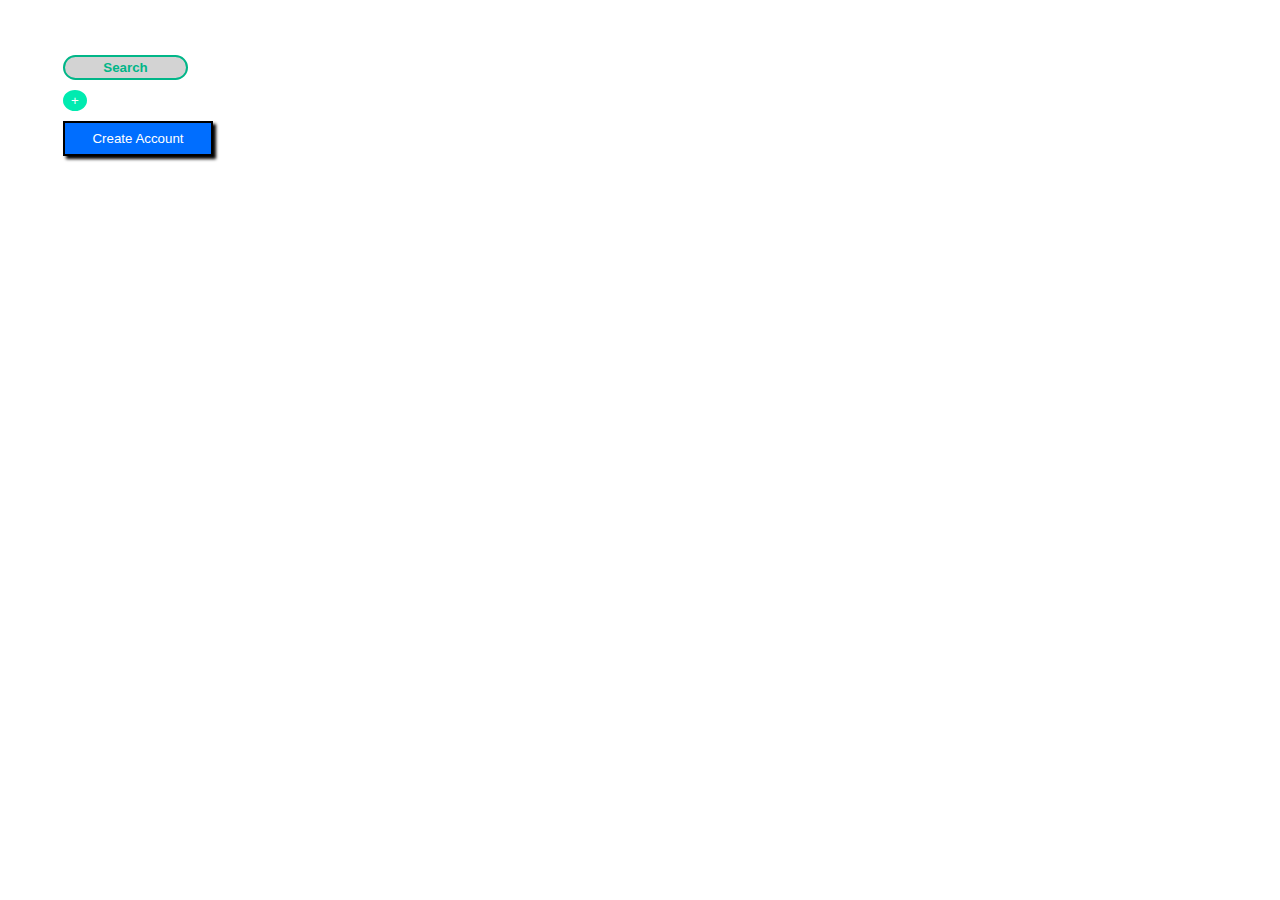
<file: W1\D2\02_Intro_To_CSS/ButtonUp/index.html>
<!DOCTYPE html>
<html lang="en">
<head>
    <meta charset="UTF-8">
    <meta http-equiv="X-UA-Compatible" content="IE=edge">
    <meta name="viewport" content="width=device-width, initial-scale=1.0">
    <title>Button Styling</title>
    <link rel="stylesheet" href="style.css">
</head>
<body>
    <div class="buttons">
        <div>
            <button id="search">Search</button>
        </div>
        <div>
            <button id="plus">+</button>
        </div>
        <div>
            <button id="createAccount">Create Account</button>
        </div>
    </div>
</body>
</html>
</file>
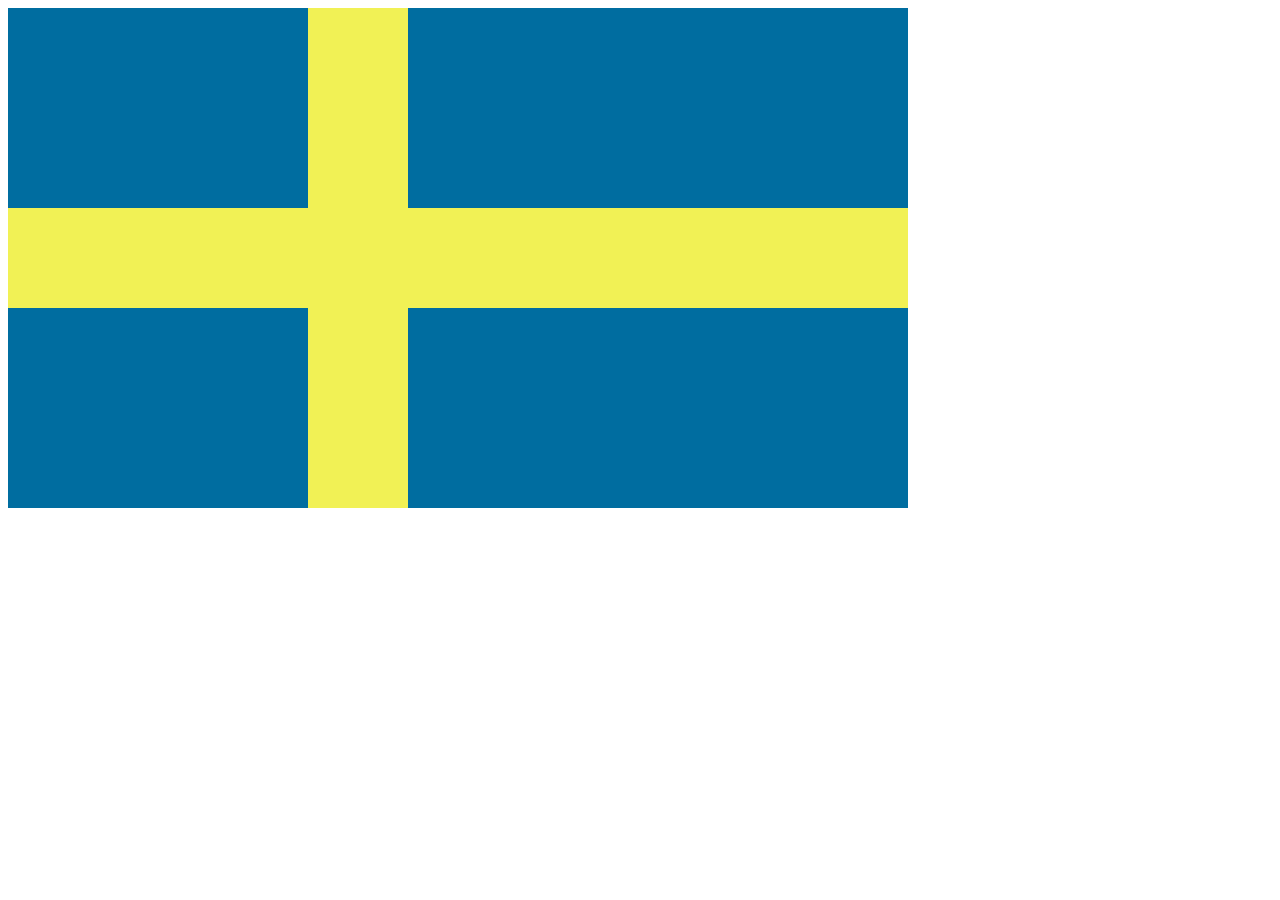
<file: W1\D2\02_Intro_To_CSS/Flags/index.html>
<!DOCTYPE html>
<html lang="en">
<head>
    <meta charset="UTF-8">
    <meta http-equiv="X-UA-Compatible" content="IE=edge">
    <meta name="viewport" content="width=device-width, initial-scale=1.0">
    <title>Flags</title>
    <link rel="stylesheet" href="style.css">
</head>
<body>
    <div class="area">
        <div class="pannel1"></div>
        <div class="pannel2"></div>
        <div class="pannel3"></div>
    </div>
</body>
</html>
</file>
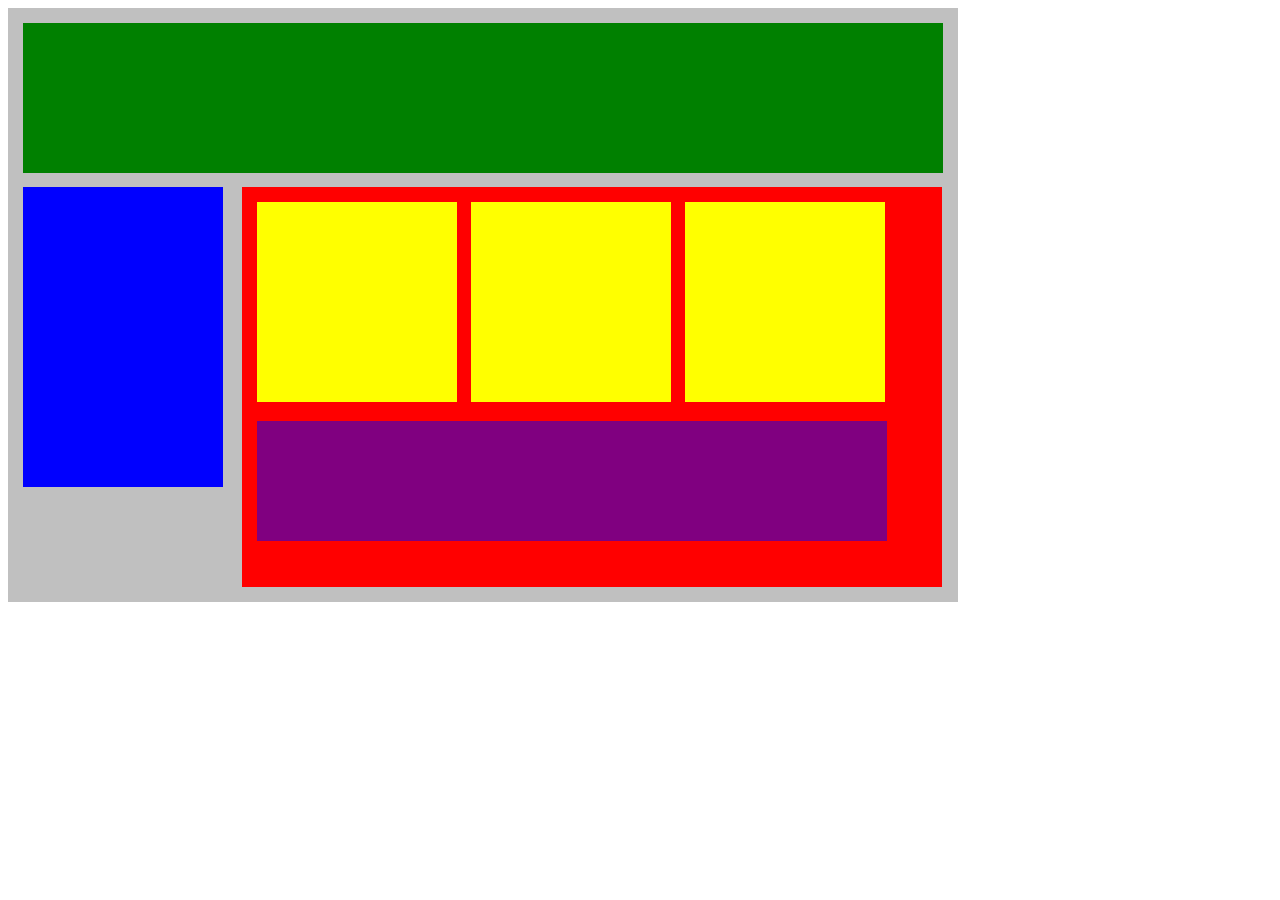
<file: W1\D2\02_Intro_To_CSS/PlottingOurBlocks/index.html>
<!DOCTYPE html>
<html lang="en">
<head>
    <title>Position Practice</title>
    <link rel="stylesheet" type="text/css" href="style.css">
</head>
<body>
    <div class="container">
        <div class="top-nav"></div>
        <div class="side-nav"></div>
        <div class="main">
            <div class="sub-content"></div>
            <div class="sub-content"></div>
            <div class="sub-content"></div>
            <div id="advertisement"></div>
        </div>
    </div>
</body>
</html>
</file>
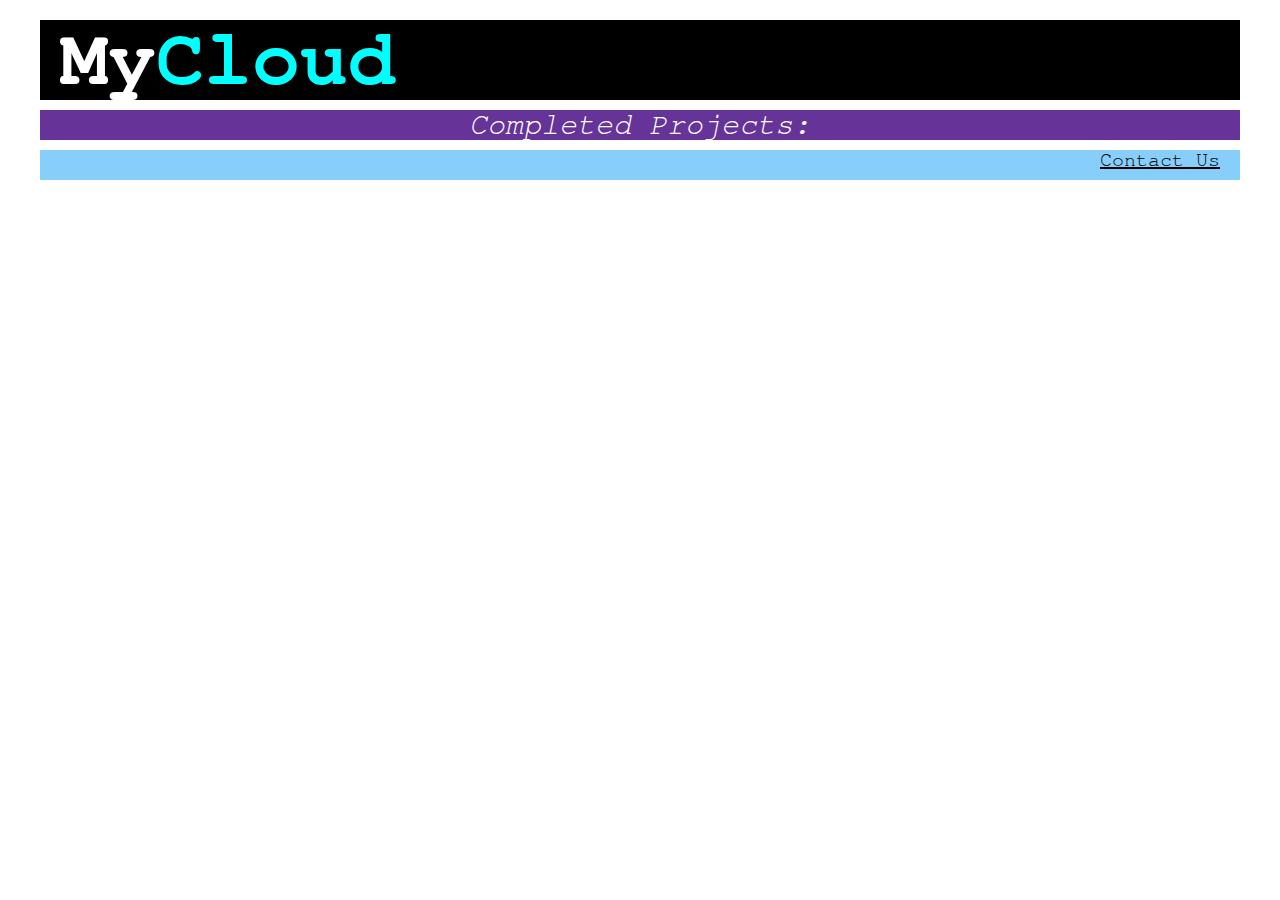
<file: W1\D2\02_Intro_To_CSS/Styling/index.html>
<!DOCTYPE html>
<html lang="en">
<head>
    <meta charset="UTF-8">
    <meta http-equiv="X-UA-Compatible" content="IE=edge">
    <meta name="viewport" content="width=device-width, initial-scale=1.0">
    <title>Styling</title>
    <link rel="stylesheet" href="style.css">
</head>
<body>
    <h1> <span class="My">My</span>Cloud</h1>
    <h2>Completed Projects:</h2>
    <h3>Contact Us</h3>
</body>
</html>
</file>
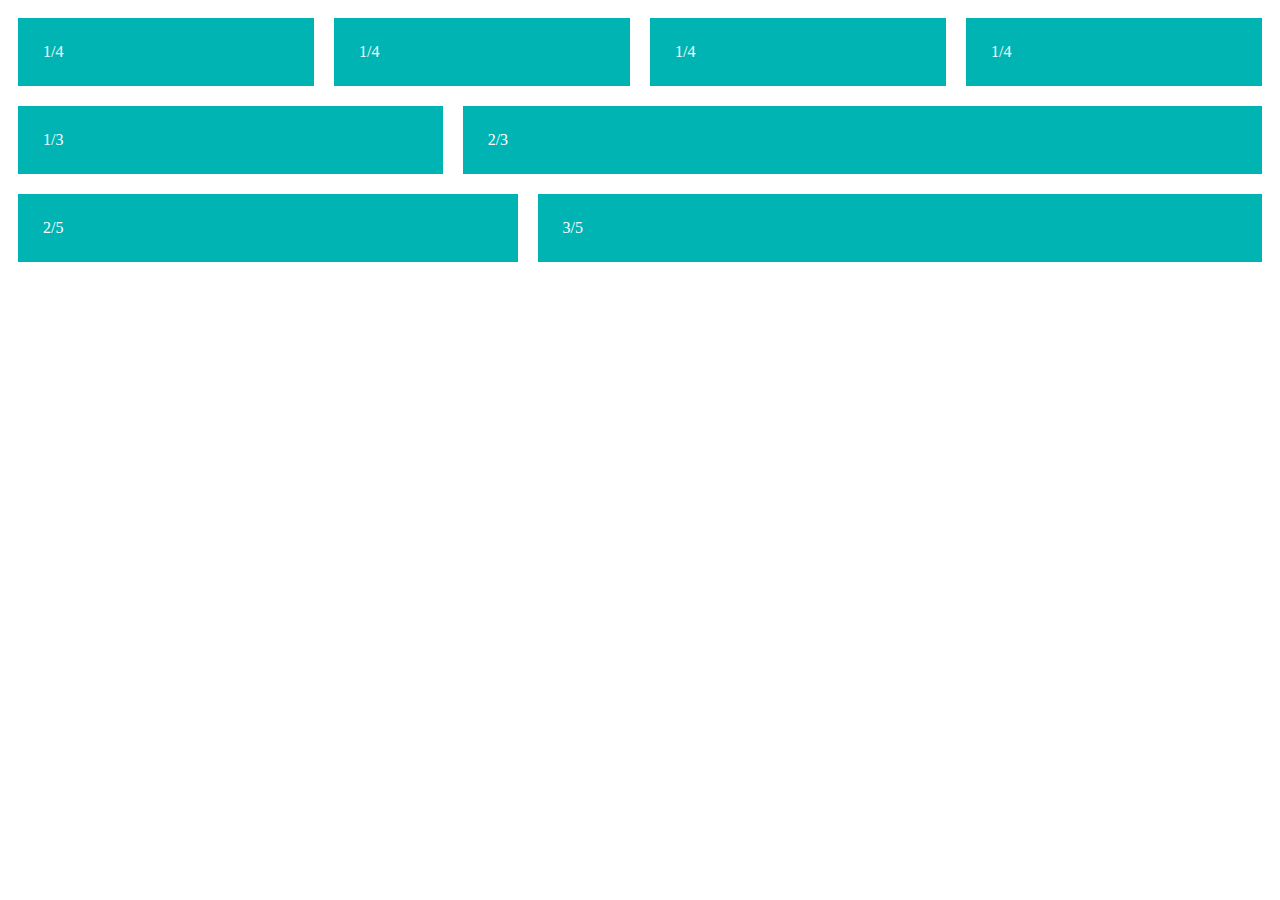
<file: W1\D3\03_Flexbox/FLEX-ibleColumns/index.html>
<!DOCTYPE html>
<html lang="en">
<head>
    <meta charset="UTF-8">
    <meta http-equiv="X-UA-Compatible" content="IE=edge">
    <meta name="viewport" content="width=device-width, initial-scale=1.0">
    <title>FLEX-ible Columns Part I</title>
    <link rel="stylesheet" href="style.css">
</head>
<body>
    <div class="row">
        <div class="col">1/4</div>
        <div class="col">1/4</div>
        <div class="col">1/4</div>
        <div class="col">1/4</div>
    </div>    
    <div class="row">
        <div class="col">1/3</div> 
        <div class="col-2">2/3</div>
    </div>
    <div class="row">
        <div class="col-2">2/5</div>
        <div class="col-3">3/5</div>
    </div>    
</body>
</html>
</file>
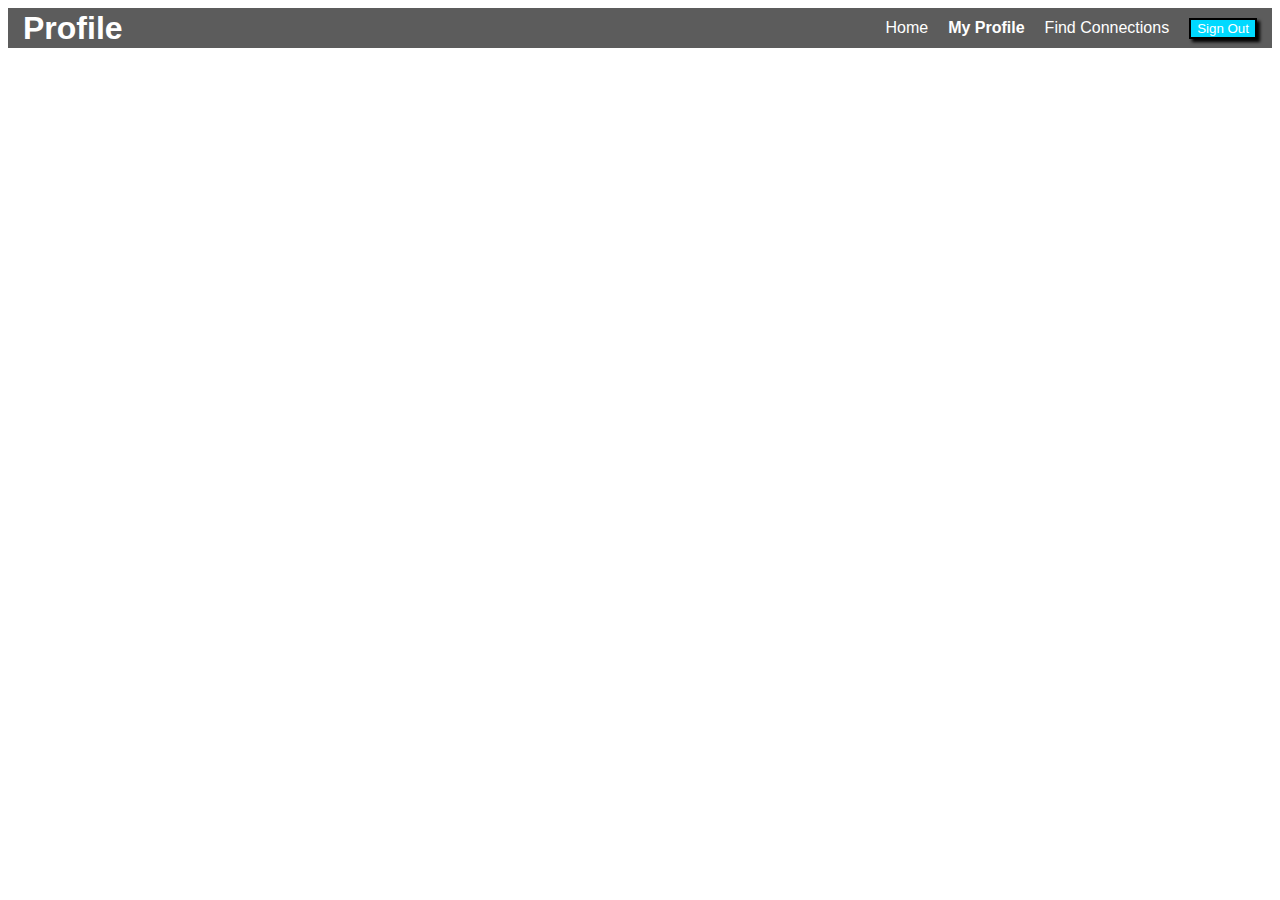
<file: W1\D3\03_Flexbox/FlexNavbar/index.html>
<!DOCTYPE html>
<html lang="en">
<head>
    <meta charset="UTF-8">
    <meta http-equiv="X-UA-Compatible" content="IE=edge">
    <meta name="viewport" content="width=device-width, initial-scale=1.0">
    <title>Navbar</title>
    <link rel="stylesheet" href="style.css">
</head>
<body>
    <div class="nav">
        <h1 class="nav-title">Profile</h1>
        <ul class="nav-links">
            <li><a href="#">Home</a></li>
            <li><a href="#" class="active">My Profile</a></li>
            <li><a href="#">Find Connections</a></li>
            <li><button class="btn">Sign Out</button></li>
        </ul>
    </div>    
</body>
</html>
</file>
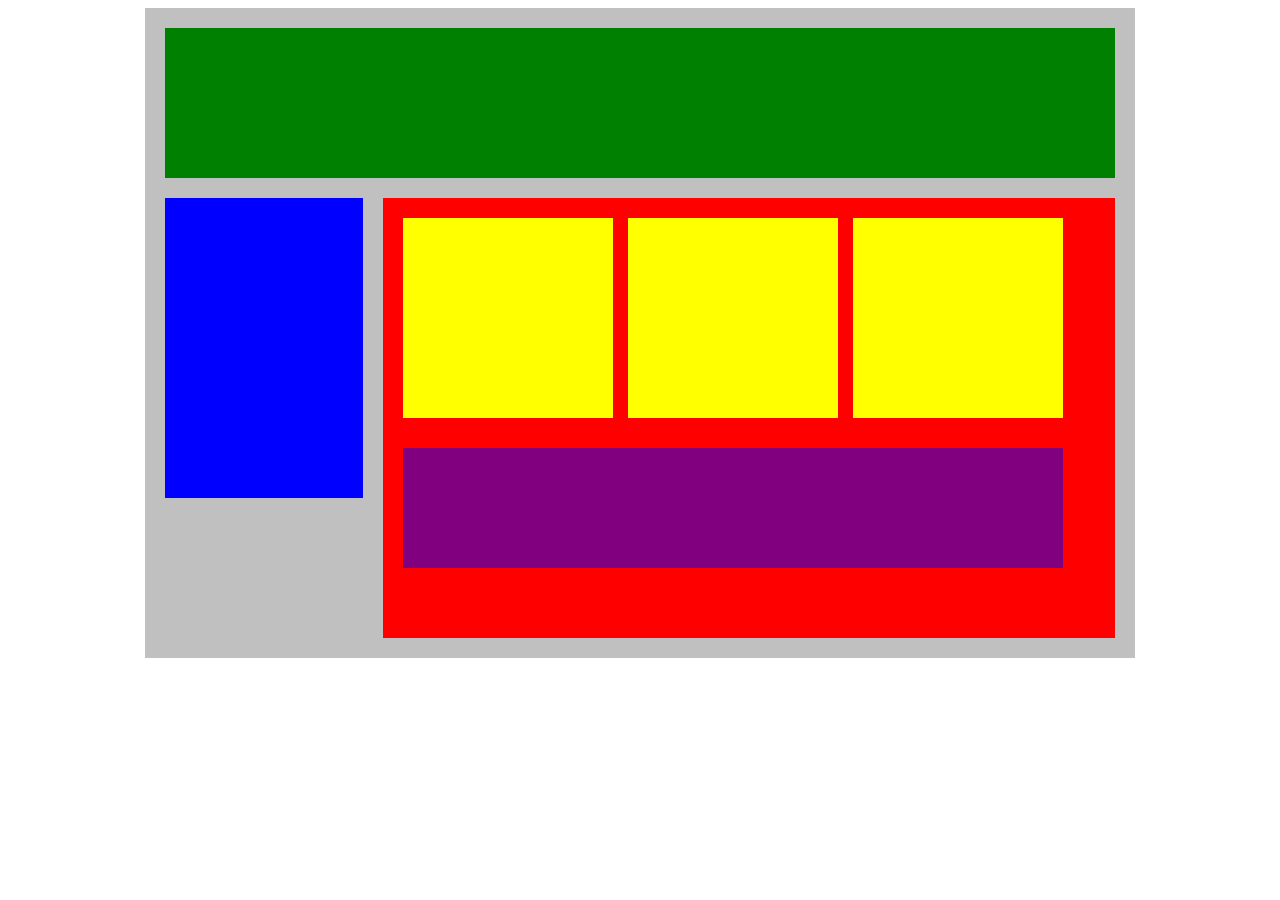
<file: W1\D3\03_Flexbox/FlexOurBlocks/index.html>
<!DOCTYPE html>
<html lang="en">
<head>
    <title>Position Practice</title>
    <link rel="stylesheet" type="text/css" href="style.css">
</head>
<body>
    <div class="container">
        <div class="top-nav"></div>
        <div class="row">
            <div class="side-nav"></div>
            <div class="main">
                <div class="row">
                    <div class="sub-content"></div>
                    <div class="sub-content"></div>
                    <div class="sub-content"></div>
                </div>
                <div id="advertisement"></div>
            </div>
        </div>
    </div>
</body>
</html>
</file>
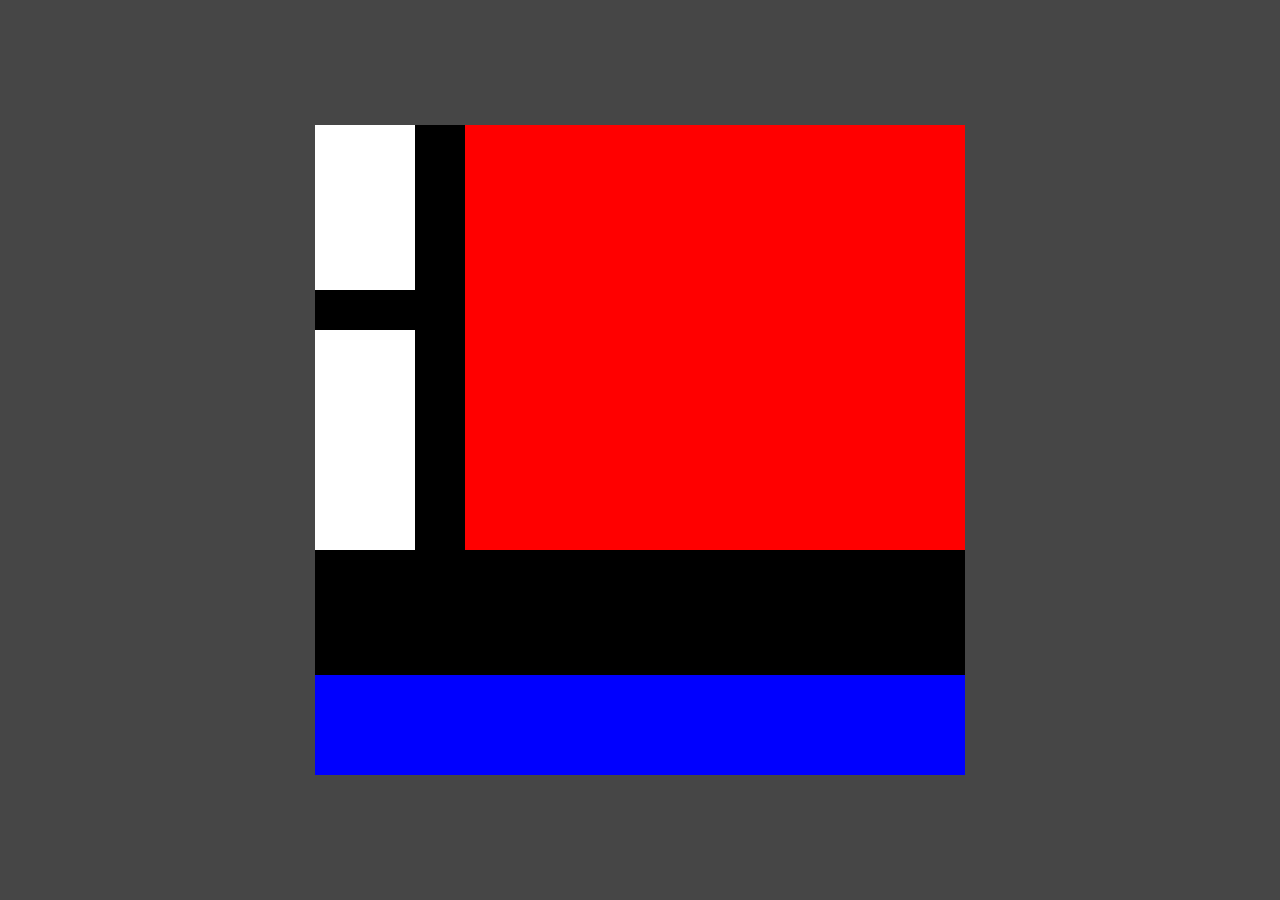
<file: W1\D3\03_Flexbox/ModernArt/index.html>
<!DOCTYPE html>
<html lang="en">
<head>
    <meta charset="UTF-8">
    <meta http-equiv="X-UA-Compatible" content="IE=edge">
    <meta name="viewport" content="width=device-width, initial-scale=1.0">
    <title>Modern Art</title>
    <link rel="stylesheet" href="style.css">
</head>
<body>
    <div id="canvas">
        <div class="thick left">
            <div class="white-vertical top"></div>
            <div class="white-vertical bottom"></div>
        </div>
        <div class="thick right"></div>
        <div class="blue"></div>
    </div>
</body>
</html>
</file>
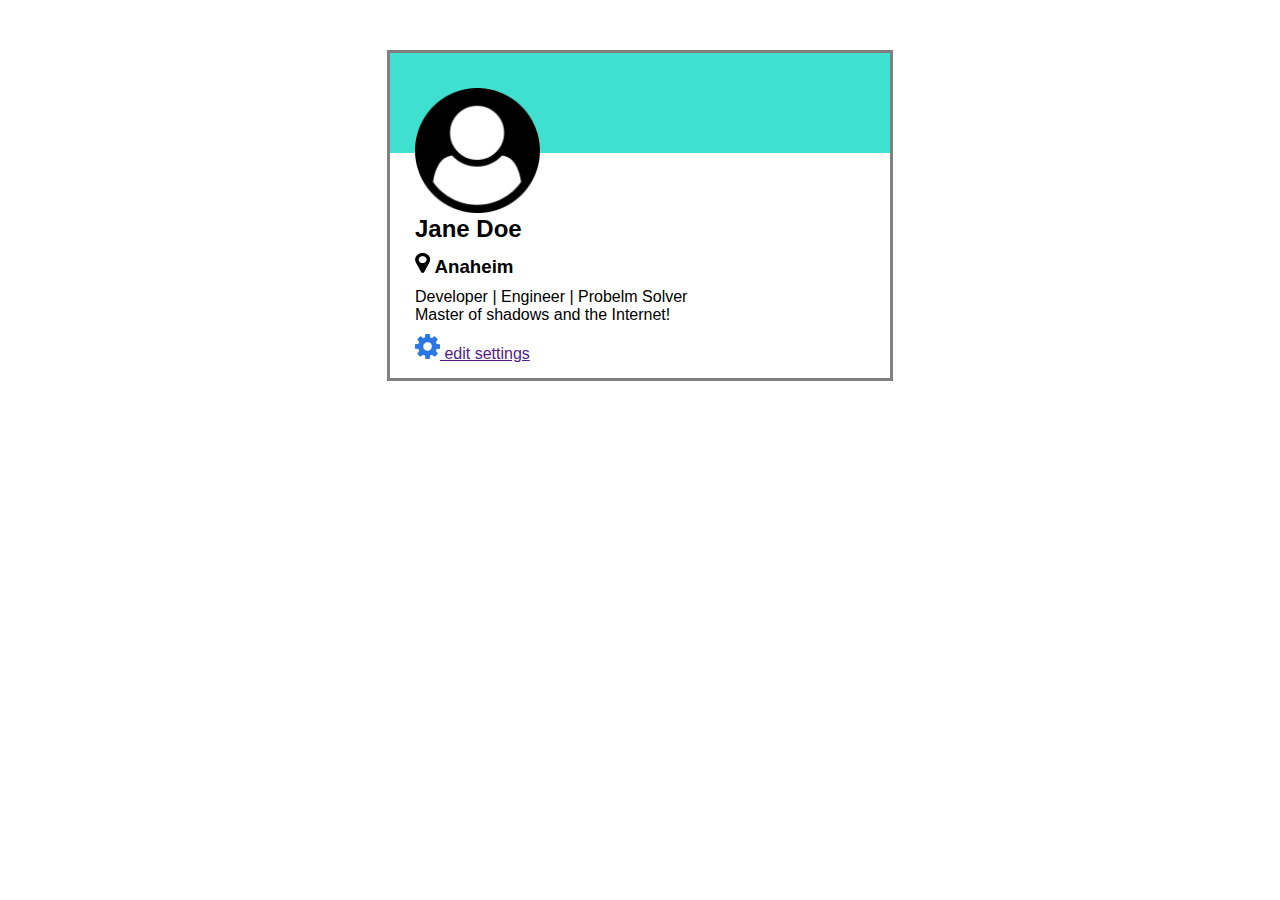
<file: W1\D4\04_Postion/UserCard/index.html>
<!DOCTYPE html>
<html lang="en">
<head>
    <meta charset="UTF-8">
    <meta http-equiv="X-UA-Compatible" content="IE=edge">
    <meta name="viewport" content="width=device-width, initial-scale=1.0">
    <title>Profile</title>
    <link rel="stylesheet" href="style.css">
</head>
<body>
    <div class="cardContainer">
        <div class="card">
            <div class="header">
                <img src="icons/user-circle.png" alt="Profile Picture" id="profilePic">
            </div>
            <div class="text">
                <div class="name">
                    <h2>Jane Doe</h2>
                </div>
                <div class="location">
                    <h3>
                        <img src="icons/map-marker.png" alt="Location Icon" id="locationPin">
                        Anaheim
                    </h3>
                </div>
                <div class="roles">
                    <p>Developer | Engineer | Probelm Solver</p>
                    <p>Master of shadows and the Internet!</p>
                </div>
                <a href="">
                    <img src="icons/gear.png" alt="Settings Icon" id="gear">
                    edit settings
                </a>
            </div>
        </div>
    </div>
</body>
</html>
</file>
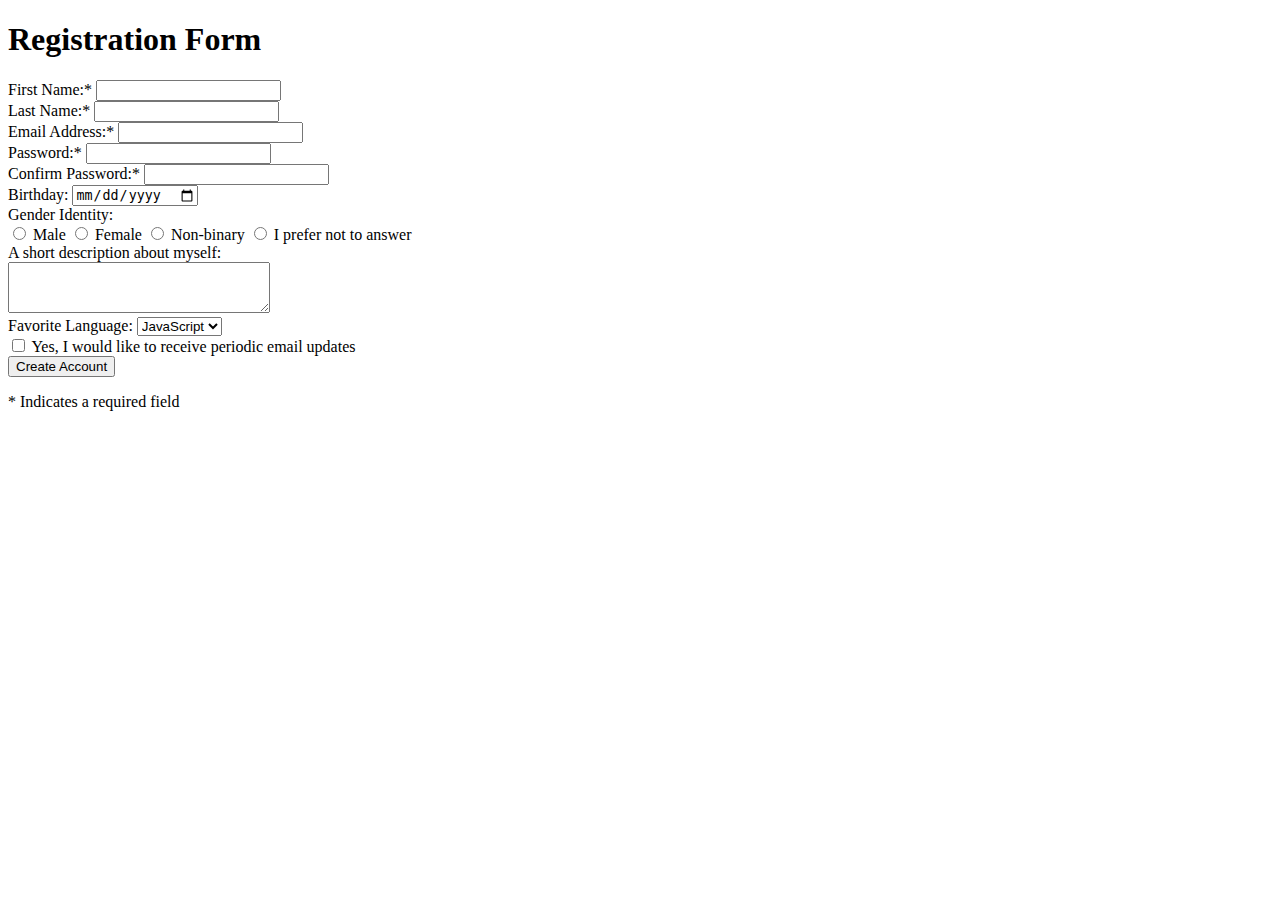
<file: W1\D1\01_Intro_To_HTML/RegistrationForm.html>
<!DOCTYPE html>
<html lang="en">
<head>
    <meta charset="UTF-8">
    <meta http-equiv="X-UA-Compatible" content="IE=edge">
    <meta name="viewport" content="width=device-width, initial-scale=1.0">
    <title>Registration Form</title>
</head>
<body>
    <h1>Registration Form</h1>
    <form action="/process" method="post">
        <div>
            <label for="firstName">First Name:* </label>
            <input type="text" name="firstName" id="firstName">
            <!-- use camel casing in HTML, CSS, and JavaScript -->
            <!-- Snake casing is used in Python -->
        </div>
        <div>
            <label for="lastName">Last Name:* </label>
            <input type="text" name="lastName" id="lastName">
        </div>
        <div>
            <label for="emailAddr">Email Address:* </label>
            <input type="text" name="emailAddr" id="emailAddr">
            <!-- type email would provide some slight validation -->
        </div>
        <div>
            <label for="password">Password:* </label>
            <input type="password" name="password" id="password">
            <!-- type password hides password as you type -->
        </div>
        <div>
            <label for="confirmPassword">Confirm Password:* </label>
            <input type="password" name="confirmPassword" id="confirmPassword">
        </div>
        <div>
            <label for="dob">Birthday: </label>
            <input type="date" name="dob" id="dob">
        </div>
        <div>
            <label>Gender Identity:</label>
            <br>
            <!-- not supposed to use breaks unless it's in text but the other alternative is using p tags which messes up the format or using a div but you aren't supposed to use a div for only one child -->
            <!-- for radio: all options should share same name but value, id, and for are unique to the option -->
            <input type="radio" name="gender" value="Male" id="Male">
            <label for="Male">Male</label>
            <!-- it's good to leave space for your code to be readable -->

            <input type="radio" name="gender" value="Female" id="Female">
            <label for="Female">Female</label>

            <input type="radio" name="gender" value="Non-binary" id="Non-binary">
            <label for="Non-binary">Non-binary</label>

            <input type="radio" name="gender" value="preferNotAnswer" id="preferNotAnswer">
            <label for="preferNotAnswer">I prefer not to answer</label>
        </div>
        <div>
            <label for="descript">A short description about myself: </label>
            <br>
            <!-- again, typically you aren't supposed to use breaks -->
            <textarea name="descript" id="descript" cols="30" rows="3"></textarea>
        </div>
        <div>
            <label for="lang">Favorite Language: </label>
            <select name="lang" id="lang">
                <!-- value is what gets submitted to the database, text inbetween the tags is shown in the drop down -->
                <option value="JavaScript">JavaScript</option>
                <option value="Python">Python</option>
                <option value="CSS">CSS</option>
                <option value="HTML">HTML</option>
            </select>
        </div>
        <div>
            <input type="checkbox" name="getUpdates" value="yes" id="getUpdates">
            <label for="getUpdates">Yes, I would like to receive periodic email updates</label>
        </div>
        <div>
            <input type="submit" value="Create Account">
        </div>
        <p>* Indicates a required field</p>
    </form>
</body>
</html>
</file>
<file: W1\D2\02_Intro_To_CSS/ButtonUp/style.css>
.buttons {
    margin-left: 50px;
    margin-top: 50px;
}
#search {
    font-weight: bold;
    width: 125px;
    height: 25px;
    color: rgb(0, 182, 136);
    background-color: lightgrey;
    border-color: rgb(1, 182, 136);
    border-style: solid;
    border-radius: 25px;
    margin: 5px;
}

#plus {
    color: white;
    background-color: rgb(0, 235, 176);
    border-color: rgb(0, 235, 176);
    border-style: solid;
    border-radius: 50%;
    margin: 5px;
}

#createAccount {
    width: 150px;
    height: 35px;
    color: white;
    background-color: rgb(0, 110, 255);
    border-color: black;
    border-style: solid;
    box-shadow: 3px 3px 3px black;
    margin: 5px;
}
</file>
<file: W1\D2\02_Intro_To_CSS/Flags/style.css>
.area {
    background-color: rgb(0, 109, 160);
    width: 900px;
    height: 500px;
    /* display: flex;
    align-items: center; */
}

.pannel1 {
    background-color: rgb(241, 241, 85);
    width: 100px;
    height: 200px;
    display: inline-block;
    margin: 0px 400px -4px 300px;
}
.pannel2 {
    background-color: rgb(241, 241, 85);
    width: 900px;
    height: 100px;
    display: inline-block;
    margin: 0px;
}
.pannel3 {
    background-color: rgb(241, 241, 85);
    width: 100px;
    height: 200px;
    display: inline-block;
    margin: -4px 400px 0px 300px;
}
</file>
<file: W1\D2\02_Intro_To_CSS/PlottingOurBlocks/style.css>
.container{
    width: 950px;
    background-color: silver;
    margin: 0px auto;
    display: inline-block;
}
.top-nav {
    height: 150px;
    background-color: green;
    margin: 15px 15px 7px;
}
.side-nav {
    height: 300px;
    width: 200px;
    background-color: blue;
    display: inline-block;
    margin: 7px 7px 15px 15px;
}
.main {
    height: 370px;
    width: 670px;
    background-color: red;
    display: inline-block;
    vertical-align: top;
    padding: 15px;
    margin: 7px 15px 15px 8px;
    
}
.sub-content {
    height: 200px;
    width: 200px;
    background-color: yellow;
    display: inline-block;
    margin: 0px 10px 15px 0px;
}
#advertisement {
    height: 120px;
    width: 630px;
    background-color: purple;
    margin: 0px 25px 0px 0px;
}
</file>
<file: W1\D2\02_Intro_To_CSS/Styling/style.css>
* {
    font-family: "FreeMono", monospace;
    margin: 10px 0px;
    padding: 0px 20px;
}

h1 {
    font-size: 80px;
    color: cyan;
    background-color: black;
    text-align: left;
    font-weight: bold;
}
.My {
    color: white;
    padding: 0px;
}
h2 {
    font-size: 30px;
    color: white;
    background-color: rebeccapurple;
    text-align: center;
    font-style: italic;
    font-weight: 200;
}
h3 {
    height: 30px;
    font-size: 20px;
    color: black;
    background-color: lightskyblue;
    text-align: right;
    text-decoration: underline;
    font-weight: 100;
    
}
</file>
<file: W1\D3\03_Flexbox/FLEX-ibleColumns/style.css>
.row {
    display: flex;
    justify-content: space-between;
}

.col, .col-2, .col-3 {
    color: white;
    background-color: rgb(0, 180, 180);
    padding: 25px;
    margin: 10px;
}
.col {
    flex: 1;
}
.col-2 {
    flex: 2;
}
.col-3 {
    flex: 3;
}
</file>
<file: W1\D3\03_Flexbox/FlexNavbar/style.css>
*{
    font-family: -apple-system, BlinkMacSystemFont, 'Segoe UI', Roboto, Oxygen, Ubuntu, Cantarell, 'Open Sans', 'Helvetica Neue', sans-serif;
}
h1{
    color: white;
    font-weight: 600;
}
.nav {
    display: flex;
    align-items: center;
    justify-content: space-between;
    height: 40px;
    padding: 0px 15px;
    background-color: rgb(92, 92, 92);
}
.nav-links {
    display: flex;
    align-items: center;
    gap: 20px;
    justify-content: space-evenly;
}
ul {
    list-style-type: none;
}
a.active {
    font-weight: 600;
}
a {
    color: white;
    text-decoration: none;
    font-weight: 300;
}
button {
    color: white;
    background-color: rgb(0, 217, 255);
    border-style: solid;
    border-color: black;
    box-shadow: 3px 3px 3px black;
}
</file>
<file: W1\D3\03_Flexbox/FlexOurBlocks/style.css>
.container{
    width: 950px;
    background-color: silver;
    margin: 0px auto;
    padding: 20px;
}
.top-nav {
    height: 150px;
    background-color: green;
    margin-bottom: 20px;
}
.side-nav {
    height: 300px;
    width: 200px;
    background-color: blue;
    margin-right: 20px;
}
.main {
    height: 400px;
    width: 700px;
    background-color: red;
    padding: 20px;
}
.sub-content {
    height: 200px;
    width: 210px;
    background-color: yellow;
    margin-right: 15px;
    margin-bottom: 15px;
}
#advertisement {
    height: 120px;
    width: 660px;
    background-color: purple;
    margin-top: 15px;
}
.row {
    display: flex;
}
</file>
<file: W1\D3\03_Flexbox/ModernArt/style.css>
* {
    margin: 0;
    padding: 0;
}
body {
    display: flex;
    justify-content: center;
    align-items: center;
    width: 100vw;
    height: 100vh;
    background-color: rgb(70,70,70);

}
#canvas {
    background-color: black;
    width: 650px;
    height: 650px;
    display: flex;
    flex-wrap: wrap;
    gap: 25px;
}
.thick {
    height: 425px;
}
.left {
    flex-grow: 1;
    flex-basis: 125px;
    display: flex;
    flex-direction: column;
    justify-content: space-between;
    gap: 40px;
}
.right {
    flex-grow: 4;
    flex-basis: 500px;
    background-color: red;
}
.white-vertical {
    background-color: white;
    width: 100px;
}
.top{
    flex: 3;
}
.bottom{
    flex: 4;
}
.blue {
    flex-grow: 1;
    background-color: blue;
}
</file>
<file: W1\D4\04_Postion/UserCard/style.css>
* {
    margin: 0;
    padding: 0;
    font-family: -apple-system, BlinkMacSystemFont, 'Segoe UI', Roboto, Oxygen, Ubuntu, Cantarell, 'Open Sans', 'Helvetica Neue', sans-serif;
}
.cardContainer {
    margin: 50px;
    display: flex;
    justify-content: space-around;
    align-items: center;
}
.card {
    width: 500px;
    height: 325px;
    border-color: gray;
    border-width: medium;
    border-style: solid;
    display: flex;
    flex-direction: column;
    justify-content: space-between;
}
.header {
    height: 100px;
    background-color: turquoise;
}
.text {
    padding: 15px 25px;
}
.name, .location, .roles {
    margin: 10px 0px;
}
#locationPin {
    height: 20px;
    width: 15px;
}
#profilePic {
    position: relative;
    top: 35px;
    left: 25px;
    height: 125px;
    width: 125px;
}
#gear {
    height: 25px;
    width: 25px;
}
</file>
